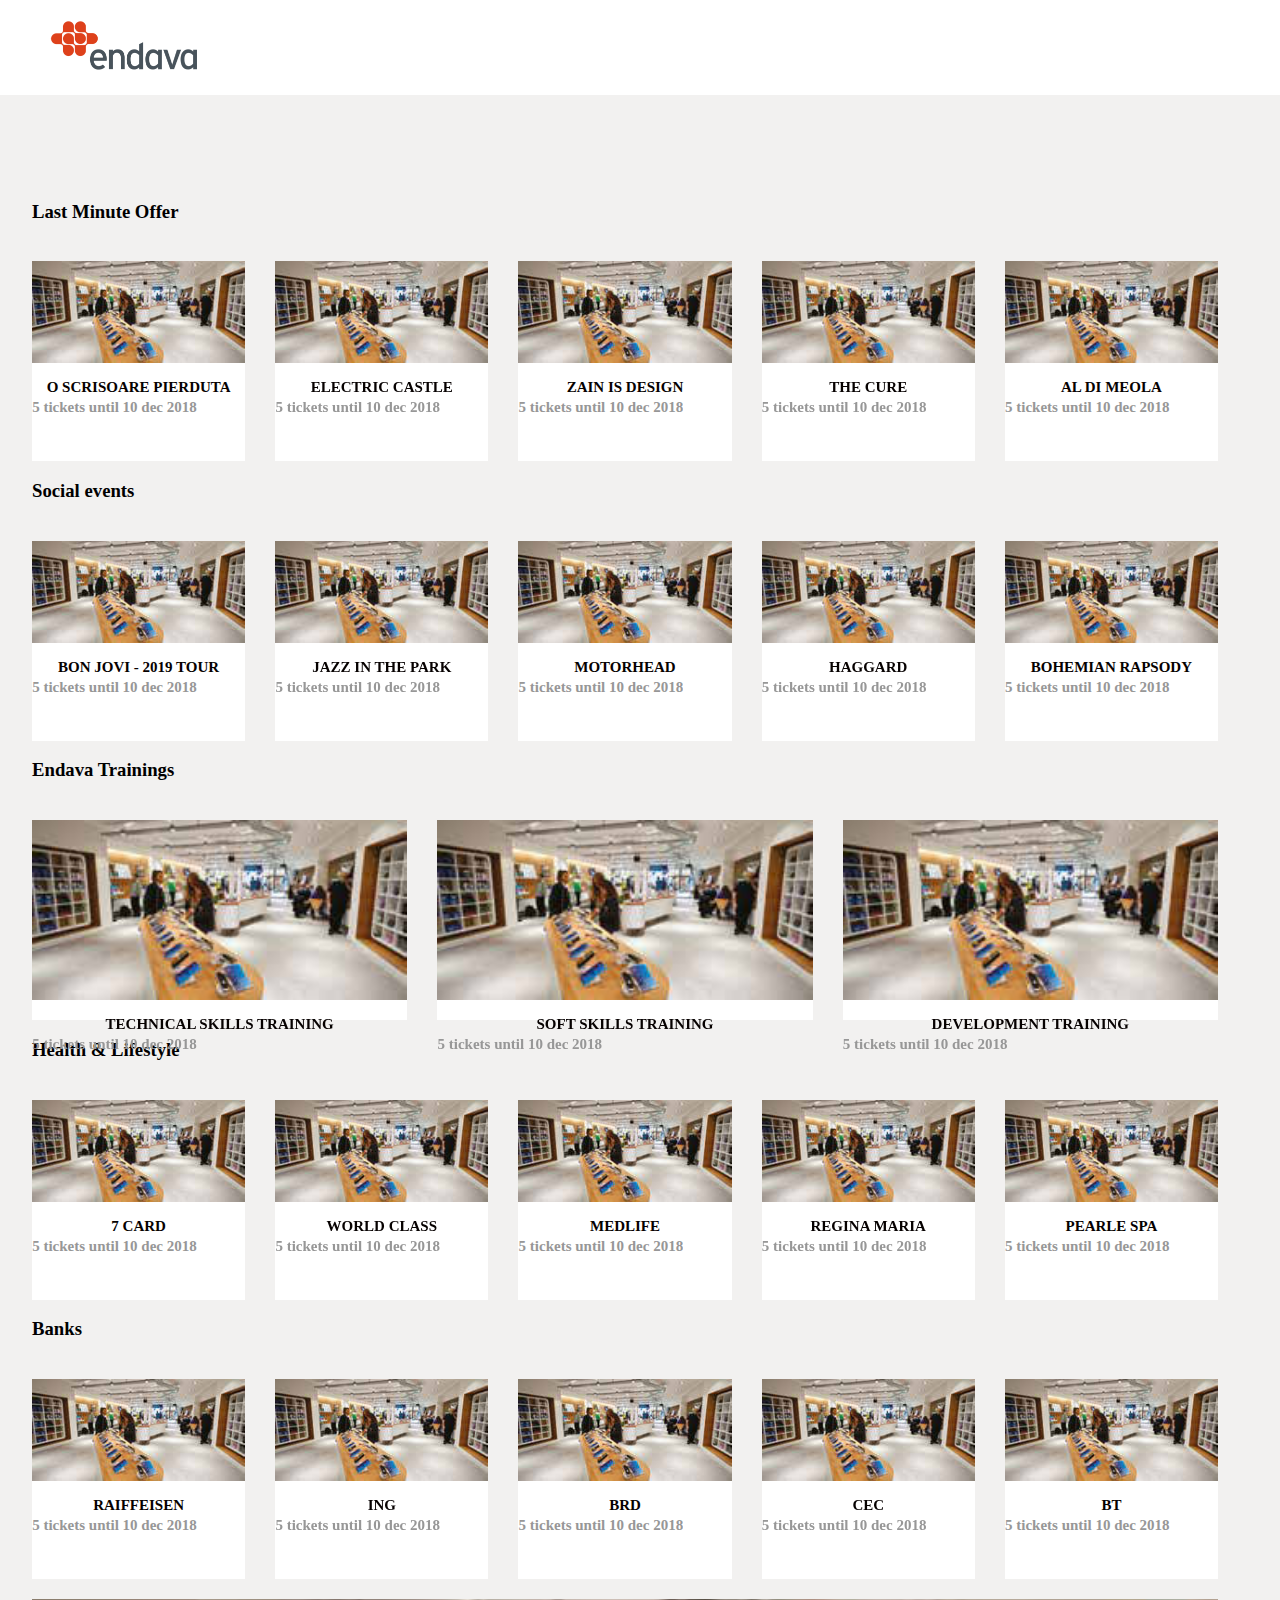
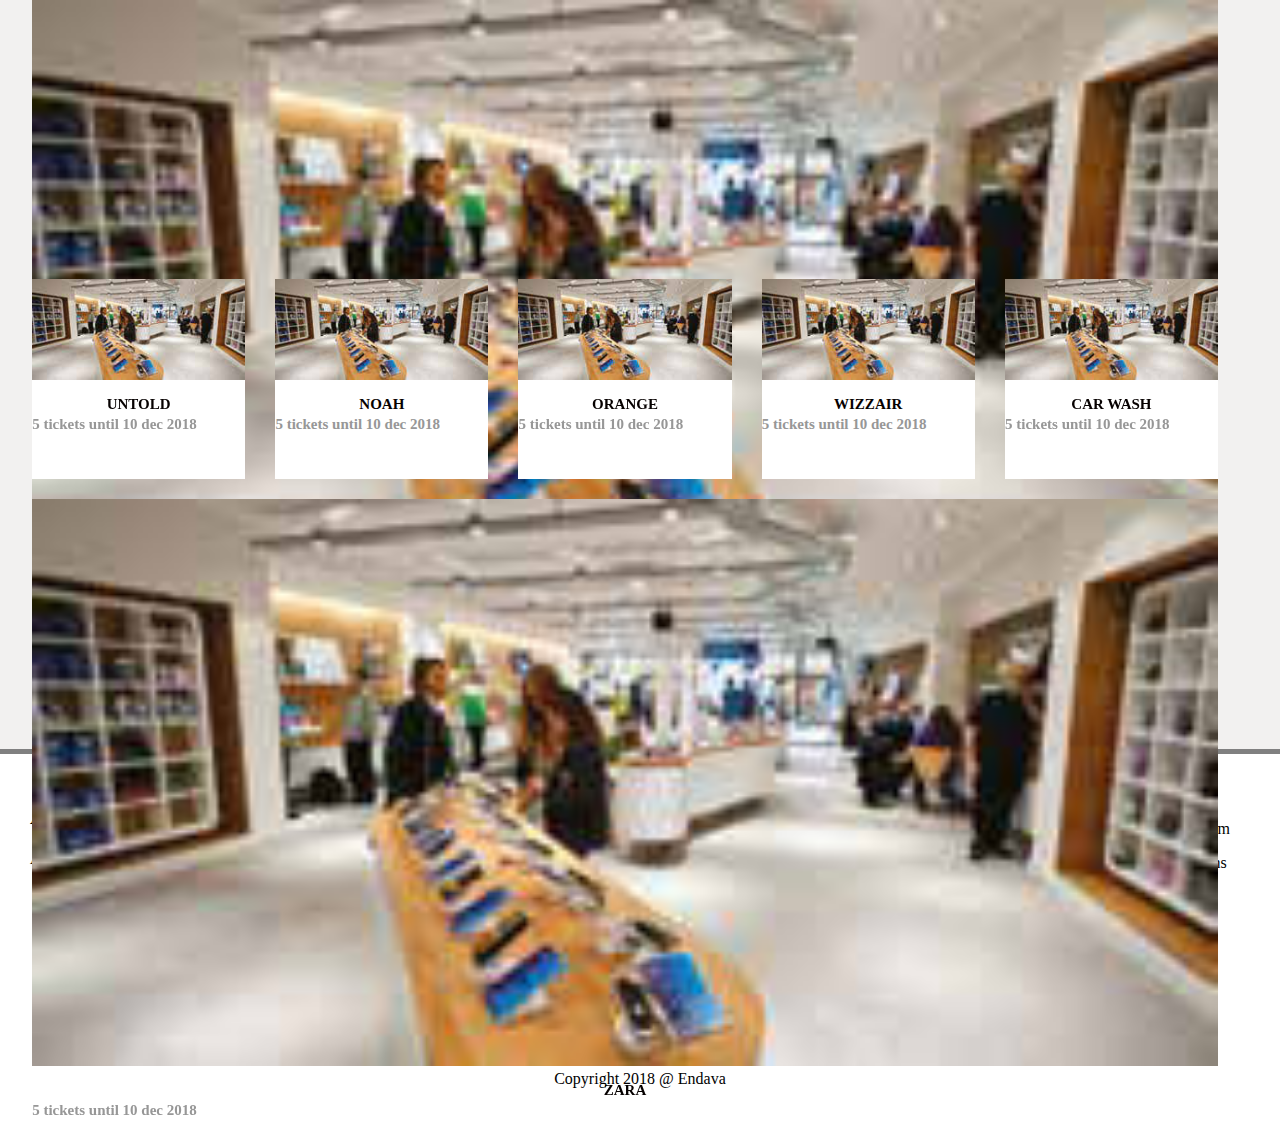
<file: company/index.html>
<!DOCTYPE html>
<html>

<head>
    <title>Endava Benefits</title>
    <link rel="stylesheet" type="text/css" href="style.css">
    <script src="https://ajax.googleapis.com/ajax/libs/jquery/3.3.1/jquery.min.js"></script>
</head>

<body>
    <header>
        <img src='src/images/preview-image.png' class='endava-logo' alt='logo' />
    </header>

    <main>
        <div class="container">
            <h1 id="firstName"></h1>

        </div>
    </main>

    <footer>
        <div class="footer-container">
            <div class="endava-benefits">
                <h2>About Endava Benefits</h2>
                <p>Awesome page where you can see all the benefits you have.</p>
            </div>

            <div class="links">
                <div class="endava-links">
                    <h2>Endava Links</h2>
                    <p>IVE</p>
                    <p>YZA</p>
                    <p>Oracle</p>
                    <p>Sharepoint</p>
                    <p>CDS</p>
                </div>
                <div class="other">
                    <h2>Other</h2>
                    <p>Endava Benefits Team</p>
                    <p>Terms and Conditions</p>
                </div>
            </div>
        </div>


        <div class="copyright">
            <p>Copyright 2018 @ Endava</p>
        </div>

    </footer>

    <script src='app.js'></script>
</body>

</html>
</file>
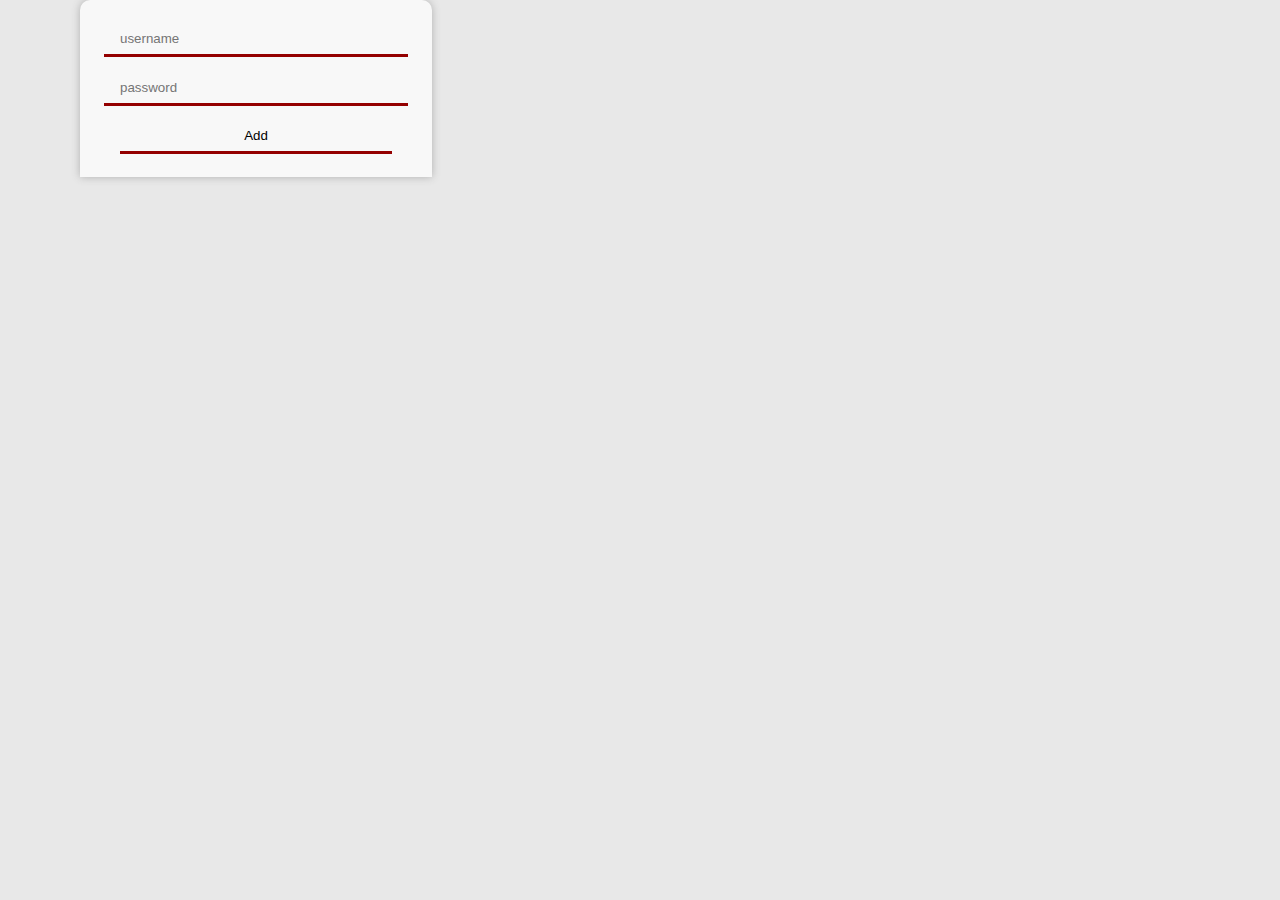
<file: login/index.html>
<!DOCTYPE html>
<html lang="en">
<head>
<link rel="stylesheet" type="text/css" media="screen" href="../css/styles.css" />
<link rel="stylesheet" href="https://cdnjs.cloudflare.com/ajax/libs/font-awesome/4.7.0/css/font-awesome.min.css">
</head>
<body>
	<form action="index.php" method="POST">
		<input type="text" name="user" placeholder="username">
		<br>
		<input type="password" name="pass" placeholder="password">
		<br>
		<input type=submit value='Add'>
	</form>
	
</body>
</html>
</file>
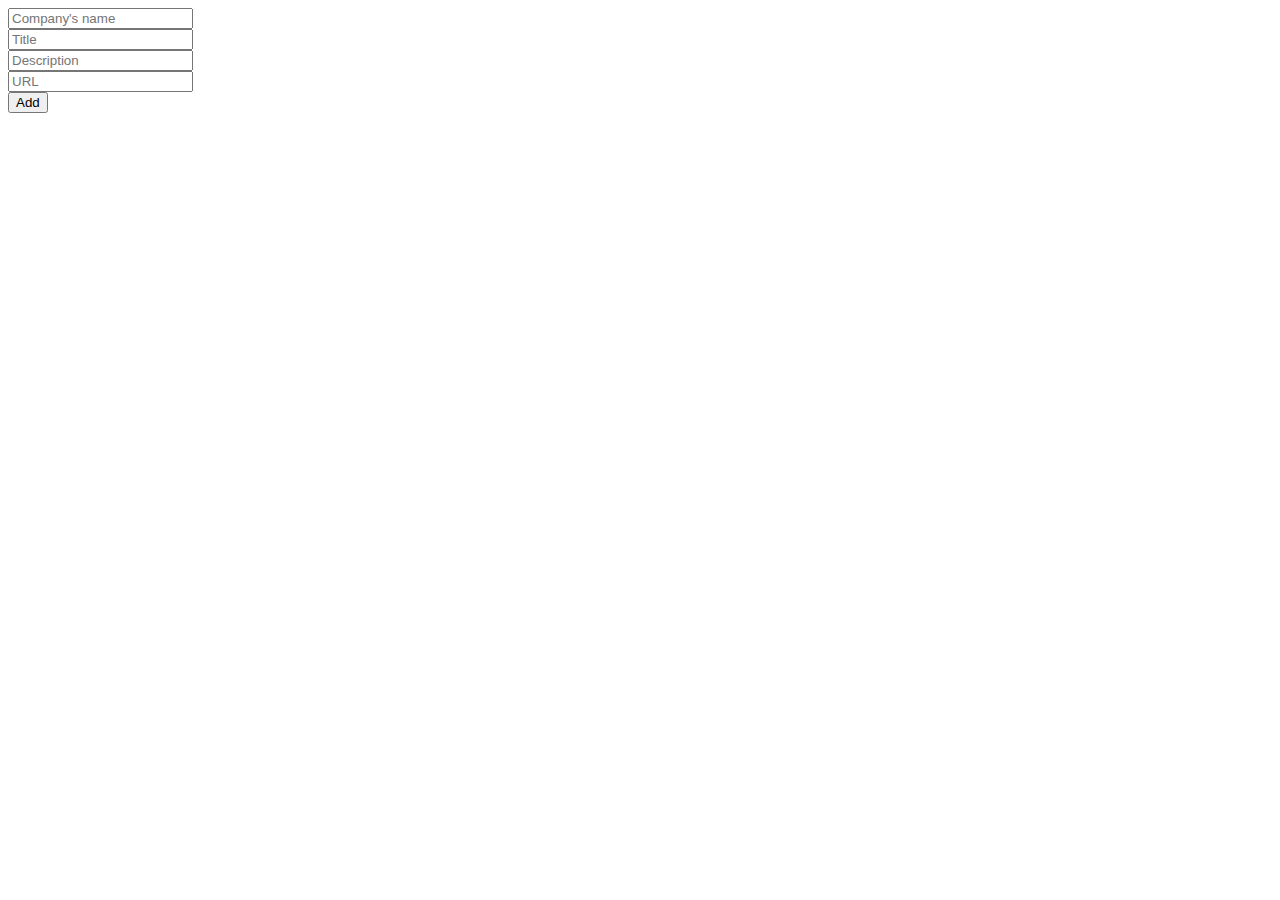
<file: api/insert/index.html>
<!DOCTYPE html>
<html lang="en">
<head>

</head>
<body>
	<form action='index.php' method="POST">
		<input name="comp" placeholder="Company's name" type="text">
		<br>
		<input name="title" placeholder="Title" type="text">
		<br>
		<input name="desc" placeholder="Description" type="text">
		<br>
		<input name="url" placeholder="URL" type="text">
		<br>
		<input type=submit value='Add'>
	</form>
	
</body>
</html>
</file>
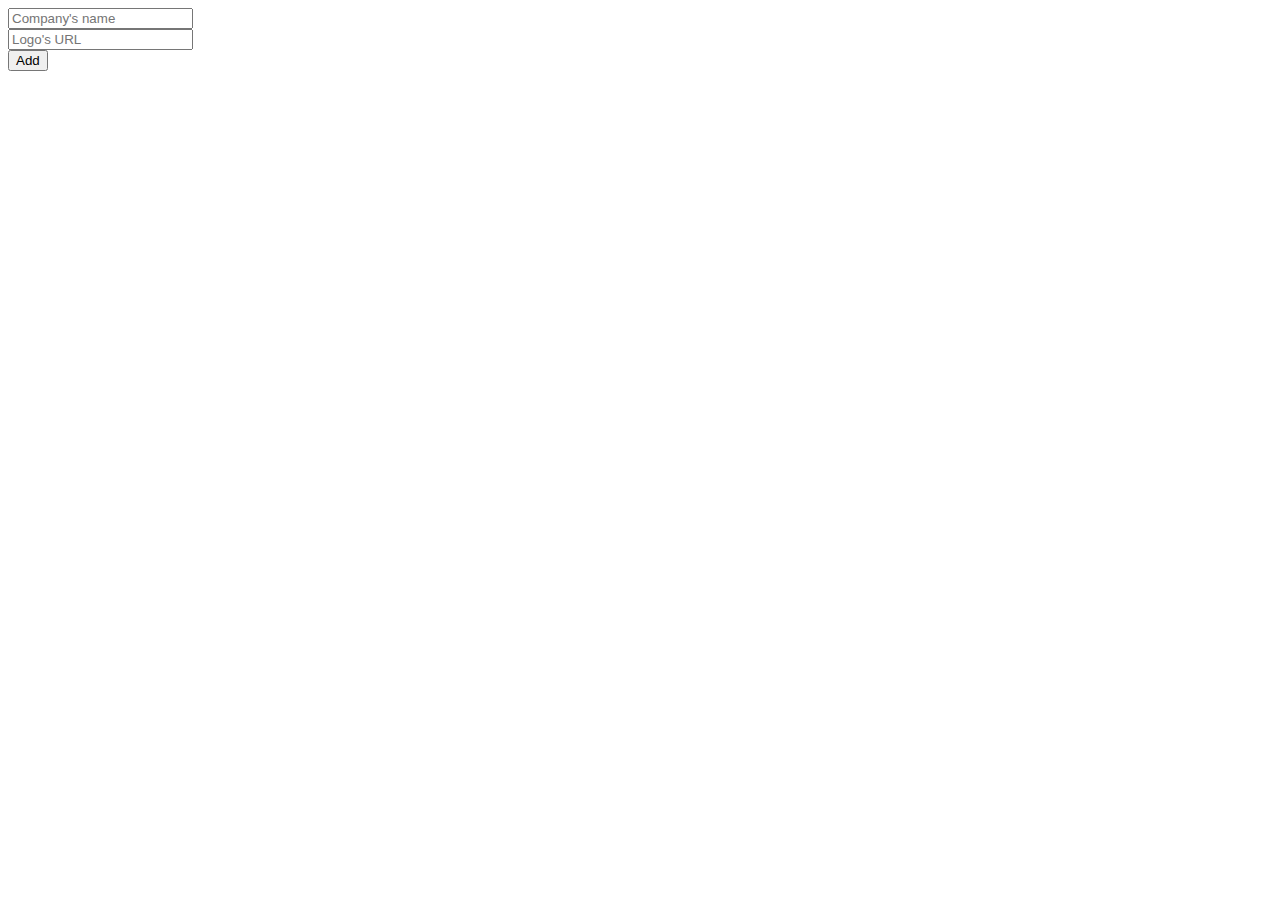
<file: api/insert/company/index.html>
<!DOCTYPE html>
<html lang="en">
<head>

</head>
<body>
	<form action='index.php' method="POST">
		<input name="comp" placeholder="Company's name" type="text">
		<br>
		<input name="logo" placeholder="Logo's URL" type="text">
		<br>
		<input type=submit value='Add'>
	</form>
	
</body>
</html>
</file>
<file: company/style.css>
body{
    margin: 0;
    padding: 0;
}

main{
    padding-bottom: 50px;
    background-color: #f2f1f0;
}

.endava-logo {
    height: 50px;
    margin-left: 50px;
    margin-top: 20px;
}

.container {
    height: 100%;
}

.container h1{
    text-align: center;
    padding: 60px 5px 5px 5px;
}

.container h3{
    float: left;
}

.container-items{
    width: 95%;
    margin: 0 auto;
}

.container-items .items {
    padding: 0;
    margin: 0;
    display: flex;
    flex-wrap: wrap;
    width: 100%;
}

.space-between { 
    justify-content: flex-start; 
}  

.item-wrapper {
    opacity: 1;
    transition: .5s ease;
    backface-visibility: hidden;
    position:relative;
/* }

.item { */
    flex: 1 0 16%;
    background: white;
    /* padding: 5px; */
    height: 200px;
    width: 57px;
    line-height: 50px;
    color: white;
    font-weight: bold;
    font-size: 2em;
    text-align: center;
    margin: 20px 30px 0 0;
}

.middle {
    transition: .5s ease;
    opacity: 0;
    position: absolute;
    top: 50%;
    left: 50%;
    transform: translate(-50%, -50%);
    -ms-transform: translate(-50%, -50%);
    text-align: center;
}

.item-wrapper:hover .item {
    opacity: 0.3;
}
  
.item-wrapper:hover .middle {
    opacity: 1;
}
  
.text {
    background-color: #4CAF50;
    color: white;
    font-size: 16px;
    padding: 16px 32px;
}

.item-7{
    flex: 1 0 auto;
    background: tomato;
    padding: 5px;
    height: 200px;
    width: 57px;
    line-height: 50px;
    color: white;
    font-weight: bold;
    font-size: 2em;
    text-align: center;
    margin: 20px 30px 0 0;
}

.item-image{
    height: 50%;
    width: 100%;
}

.item-text{
    margin: 0;
    overflow: hidden;
    font-size: 15px;
    line-height: 20px;
    color: #060100;
}

.item-title {
    text-transform: uppercase;
}

.item-description {
    width: 165px;
    height: 46px;
    color: #979797;
}

.show-more {
    width: 100%;
    text-align: center;
    margin-top: 50px;
}

.show-more button{
    background: #fff;
    border: 1px solid tomato;
    height: 50px;
    width: 210px;
    font-weight: bold;
    color: tomato;
}

footer{
    height: 350px;
    border-top: 5px solid grey;
}

.footer-container{
    height: 300px;
}

.endava-benefits{
    float: left;
    padding: 30px;
}

.links{
    float: right;
    display: flex;
}

.endava-links{
    margin-right: 50px;
}

.other{
    margin-right: 50px;
}

.copyright{
    text-align: center;
}

/* Extra large devices (large desktops, 1200px and up) */
@media (max-width: 1200px) {

}

/* Large devices (desktops, 992px and up) */
@media (max-width: 992px) {

}

/*Medium devices (tablets, 768px and up)*/
@media (max-width: 768px) {

}

/* Small devices (landscape phones, 576px and up)*/
@media (max-width: 576px) {

}
</file>
<file: css/styles.css>
.acrylic {
  padding: 4em 6em;
  position: relative;
  overflow: hidden; }

.acrylic::before {
  background: url("../img/background.png") center center;
  background-size: 100vw auto;
  filter: blur(20px);
  content: "";
  position: absolute;
  left: -10px;
  top: -10px;
  width: calc(100% + 20px);
  height: calc(100% + 20px);
  z-index: -1; }

.acrylic::after {
  content: "";
  position: absolute;
  left: 0;
  top: 0;
  right: 0;
  bottom: 0;
  z-index: -1;
  opacity: 0.65;
  background: #B71C1C;
  background-image: url([data-uri]); }

.shadow {
  border-radius: 1px;
  box-shadow: 0 10px 30px rgba(0, 0, 0, 0.1), 0 1px 8px rgba(0, 0, 0, 0.2); }

.search-component {
  z-index: 1;
  position: fixed;
  padding: 2rem 2rem 2rem 2rem;
  background-color: none;
  -webkit-box-shadow: 0 0 5px 2px #772121;
  -moz-box-shadow: 0 0 5px 2px #772121;
  box-shadow: 0rem 0rem 0.3rem 0rem #772121;
  width: 100%;
  transition: top 0.5s;
  text-align: center;
  margin-left: -2rem; }

@keyframes hover-effect-button-search {
  from {
    transform: scale(1);
    border: 2px solid #E8E8E8;
    background-color: #940000; }
  to {
    transform: scale(1.07);
    border: none;
    background-color: #D32F2F; } }
  .search-component img {
    max-width: 10rem;
    position: absolute;
    margin-left: -12rem;
    margin-top: -0.75rem; }
    @media screen and (max-width: 1180px) {
      .search-component img {
        max-width: 9rem;
        margin-left: -9.5rem;
        margin-top: -0.5rem; } }
    @media screen and (max-width: 1024px) {
      .search-component img {
        display: none; } }
  .search-component input {
    font-family: 'Raleway', sans-serif;
    background-color: #E8E8E8;
    height: 2.5rem;
    border: none; }
  .search-component .search-box {
    display: inline-flex;
    -webkit-box-shadow: 0 0 5px 2px #772121;
    -moz-box-shadow: 0 0 5px 2px #772121;
    box-shadow: 0 0 5px 2px #772121;
    border-radius: 50px 50px 50px 50px; }
    .search-component .search-box .search-input {
      padding: 0 0 0 1rem;
      border-radius: 50px 0 0 50px;
      width: 60vw;
      align-content: center;
      outline: 0; }
    .search-component .search-box .button {
      height: 2.5rem;
      width: 4rem;
      text-anchor: middle;
      border-radius: 0 50px 50px 0;
      border: 2px solid #E8E8E8;
      color: #E8E8E8;
      background-color: #940000;
      font-size: 1.2rem;
      outline: 0; }
      .search-component .search-box .button:hover {
        animation-name: hover-effect-button-search;
        animation-duration: 0.2s;
        transform: scale(1.07);
        border: none;
        background-color: #D32F2F; }

body {
  padding: 0 0 0 0;
  margin: 0 0 0 0;
  font-family: "Raleway", sans-serif; }

.button {
  font-family: "Raleway", sans-serif;
  height: 3.25rem;
  /* width: 4rem; */
  text-anchor: middle;
  border-radius: 10px;
  border: none;
  color: #E8E8E8;
  background-color: #940000;
  font-size: 1rem;
  outline: 0;
  text-transform: uppercase; }

@keyframes hover-effect-button {
  from {
    transform: scale(1);
    background-color: #940000; }
  to {
    transform: scale(1.07);
    background-color: #D32F2F; } }
  .button:hover {
    animation-name: hover-effect-button;
    animation-duration: 0.2s;
    transform: scale(1.07);
    border: none;
    background-color: #D32F2F; }

.content-component {
  padding-top: 2rem;
  padding-bottom: 2rem;
  display: inline-flex;
  text-align: center;
  /* @media screen and (max-width: 420px) {
        margin-left: 2rem;
    }
    @media screen and (max-width: 400px) {
        margin-left: 15px;
    }
    @media screen and (max-width: 360px) {
        margin-left: 5px;
    }
    @media screen and (max-width: 320px) {
        margin-left: 10px;
    }
    @media screen and (min-width: 720px) {
        padding-left: 1vw;
    } */ }

@keyframes hover-effect {
  from {
    transform: scale(1); }
  to {
    transform: scale(1.1); } }

@keyframes hover-effect-scaled {
  from {
    transform: scale(0.9); }
  to {
    transform: scale(1); } }

@keyframes hover-effect-reverse {
  from {
    transform: scale(1.1); }
  to {
    transform: scale(1); } }
  .content-component .card-wrapper {
    padding-right: 0;
    /* @media screen and (max-width: 420px) {
            padding-right: 5px;
        }
        @media screen and (max-width: 320px) {
            padding-right: 10px;
        } */
    margin: auto;
    width: 100%; }
    .content-component .card-wrapper .content-card {
      background: #f3f3f3;
      -webkit-box-shadow: 0 0 10px 2px #E8E8E8;
      -moz-box-shadow: 0 0 10px 2px #E8E8E8;
      box-shadow: 0 0 10px 2px #dfdfdf;
      margin-top: 2rem;
      display: inline-block; }
      @media screen and (max-width: 420px) {
        .content-component .card-wrapper .content-card {
          transform: scale(0.9); } }
      @media screen and (min-width: 720px) {
        .content-component .card-wrapper .content-card {
          margin-right: 2rem; } }
      .content-component .card-wrapper .content-card h1 {
        padding-left: 1.6rem;
        text-transform: uppercase;
        letter-spacing: .1rem;
        font-weight: 400;
        margin-top: 1.75rem; }
      .content-component .card-wrapper .content-card p {
        max-width: 18rem;
        padding-bottom: 1.6rem;
        padding-left: 1.6rem; }
        @media screen and (max-width: 320px) {
          .content-component .card-wrapper .content-card p {
            max-width: 16rem; } }
      @media screen and (min-width: 421px) {
        .content-component .card-wrapper .content-card:hover {
          animation-name: hover-effect;
          animation-duration: 0.5s;
          transform: scale(1.1); } }
      @media screen and (max-width: 420px) {
        .content-component .card-wrapper .content-card:hover {
          animation-name: hover-effect-scaled;
          animation-duration: 0.5s;
          transform: scale(1); } }
      .content-component .card-wrapper .content-card button {
        position: absolute;
        margin-left: -10.5rem;
        margin-top: 7.5rem;
        -webkit-box-shadow: 0 0 5px 2px #b9b9b9;
        -moz-box-shadow: 0 0 5px 2px #b9b9b9;
        box-shadow: 0 0 5px 2px #b9b9b9; }

.footer-component {
  box-sizing: content-box;
  height: 6rem;
  background: #222;
  color: white;
  box-shadow: 0rem 0rem 0.3rem 0rem #585858;
  bottom: 0;
  width: 100%;
  position: absolute;
  text-align: center; }
  .footer-component p {
    text-align: center;
    padding-top: 2rem; }
  .footer-component img {
    height: 2rem;
    margin-top: 1.6rem; }

.title-component img {
  width: 100vw;
  height: 100vw; }

.hero-component {
  display: block;
  background-image: url("../img/background.png");
  height: 100vh;
  background-position: center;
  background-repeat: no-repeat;
  background-size: cover;
  position: relative; }
  .hero-component .title {
    text-align: center;
    position: absolute;
    top: 50%;
    left: 50%;
    transform: translate(-50%, -50%);
    color: white; }
    .hero-component .title h1 {
      text-transform: uppercase;
      font-size: 2.5rem;
      letter-spacing: 5px; }
  .hero-component .cometa {
    max-width: 6rem; }
    @media screen and (min-width: 1360px) {
      .hero-component .cometa {
        position: absolute;
        margin-left: -25vw;
        margin-top: 6vh; } }
    @media screen and (min-width: 1920px) {
      .hero-component .cometa {
        max-width: 9rem;
        margin-top: 1vh; } }
    @media screen and (max-width: 1024px) {
      .hero-component .cometa {
        margin-top: 21vh;
        max-width: 13rem; } }
    @media screen and (max-width: 1360px) {
      .hero-component .cometa {
        margin-top: 25vh; } }
    @media screen and (max-width: 420px) {
      .hero-component .cometa {
        max-width: 13rem; } }
    @media screen and (max-width: 320px) {
      .hero-component .cometa {
        max-width: 9rem; } }
  .hero-component a .powered {
    margin-top: 25vh;
    height: 2rem; }
    @media screen and (min-width: 1360px) {
      .hero-component a .powered {
        margin-top: 30vh;
        margin-left: 34vw;
        position: absolute; } }
    @media screen and (min-width: 1920px) {
      .hero-component a .powered {
        margin-top: 33vh; } }
    @media screen and (max-width: 1360px) {
      .hero-component a .powered {
        margin-top: 28vh; } }
    @media screen and (max-width: 1024px) {
      .hero-component a .powered {
        margin-top: 10vh; } }

.search-results-component {
  padding-top: 2rem;
  padding-bottom: 2rem;
  display: inline-flex;
  text-align: center;
  overflow: auto;
  width: 100%;
  text-decoration: none;
  background-color: #f3f3f3; }

@keyframes hover-effect-button-back {
  from {
    background-color: #940000; }
  to {
    background-color: #D32F2F; } }
  .search-results-component .results-wrapper {
    padding-bottom: 6rem;
    width: 100%; }
    .search-results-component .results-wrapper a {
      color: inherit;
      text-decoration: none; }
      .search-results-component .results-wrapper a .search-result {
        background-color: #f8f8f8;
        border-radius: 10px;
        -webkit-box-shadow: 0 0 10px 2px #E8E8E8;
        -moz-box-shadow: 0 0 10px 2px #E8E8E8;
        box-shadow: 0 0 10px 2px #dfdfdf;
        margin-top: 2rem;
        display: inline-flex;
        width: 80vw;
        padding-right: 1.5rem;
        animation-name: hover-effect-reverse;
        animation-duration: 0.5s;
        transform: scale(1); }
        .search-results-component .results-wrapper a .search-result img {
          display: block;
          max-width: 6rem;
          max-height: 2.25rem;
          width: auto;
          height: auto;
          margin-left: 1.6rem;
          margin-top: 2em; }
          @media screen and (max-width: 500px) {
            .search-results-component .results-wrapper a .search-result img {
              margin-top: 2.5em; } }
        .search-results-component .results-wrapper a .search-result .result-title {
          overflow-wrap: break-word;
          width: 80vw;
          text-align: left;
          line-height: 1rem;
          margin-right: 1rem;
          margin-left: 1rem; }
          .search-results-component .results-wrapper a .search-result .result-title h1 {
            font-size: 1.5rem;
            line-height: 2rem;
            font-weight: 600;
            letter-spacing: 0.1rem;
            text-shadow: 1px 1px 4px #bdbdbd;
            display: block;
            text-overflow: ellipsis;
            word-wrap: break-word;
            overflow-wrap: break-word;
            overflow: hidden;
            max-height: 3.7rem;
            line-height: 1.2em; }
          .search-results-component .results-wrapper a .search-result .result-title p {
            color: gray;
            display: block;
            text-overflow: ellipsis;
            word-wrap: break-word;
            overflow: hidden;
            max-height: 2.5em;
            line-height: 1.2em; }
        @media screen and (max-width: 420px) {
          .search-results-component .results-wrapper a .search-result {
            transform: scale(0.9); } }
        @media screen and (min-width: 421px) {
          .search-results-component .results-wrapper a .search-result:hover {
            animation-name: hover-effect;
            animation-duration: 0.5s;
            transform: scale(1.1); } }
        @media screen and (max-width: 420px) {
          .search-results-component .results-wrapper a .search-result:hover {
            animation-name: hover-effect-scaled;
            animation-duration: 0.5s;
            transform: scale(1); } }
    .search-results-component .results-wrapper .back-button {
      background-color: #f8f8f8;
      border-radius: 25px;
      -webkit-box-shadow: 0 0 10px 2px #E8E8E8;
      -moz-box-shadow: 0 0 10px 2px #E8E8E8;
      box-shadow: 0 0 10px 2px #dfdfdf;
      display: block;
      margin: 2rem auto 0 auto;
      padding: 1rem;
      color: white;
      background-color: #940000;
      width: 1rem; }
      .search-results-component .results-wrapper .back-button:hover {
        animation-name: hover-effect-button-back;
        animation-duration: 0.2s;
        background-color: #D32F2F; }

#cover-spin {
  position: fixed;
  width: 100%;
  left: 0;
  right: 0;
  top: 0;
  bottom: 0;
  background-color: rgba(255, 255, 255, 0.7);
  z-index: 9999;
  display: none; }

@-webkit-keyframes spin {
  from {
    -webkit-transform: rotate(0deg); }
  to {
    -webkit-transform: rotate(360deg); } }

@keyframes spin {
  from {
    transform: rotate(0deg); }
  to {
    transform: rotate(360deg); } }

#cover-spin::after {
  content: '';
  display: block;
  position: absolute;
  left: 48%;
  top: 40%;
  width: 40px;
  height: 40px;
  border-style: solid;
  border-color: black;
  border-top-color: transparent;
  border-width: 4px;
  border-radius: 50%;
  -webkit-animation: spin .8s linear infinite;
  animation: spin .8s linear infinite; }

body {
  text-align: center;
  background-color: #E8E8E8; }
#submit,#submitc {
	margin-left: -1rem;
    margin-top: 2rem;
    margin-bottom: -2rem;
	
}
.newspaper {
    -webkit-column-count: 2; /* Chrome, Safari, Opera */
    -moz-column-count: 2; /* Firefox */
    column-count: 2;
	 margin: 20vh auto 0 auto;
    display: inline-flex;
}
form {
  text-align: center;
  width: 20rem;
  margin: auto 5rem;
  background-color: #f8f8f8;
  padding: 1rem;
  border-radius: 10px 10px 0 0;
  -webkit-box-shadow: 0 0 5px 2px #b0b0b0;
  -moz-box-shadow: 0 0 5px 2px #b0b0b0;
  box-shadow: 0rem 0rem 0.5rem 0rem #b0b0b0;
  }
  form h1 {
    text-transform: uppercase;
    filter: drop-shadow(1px 1px 3px #b0b0b0); }
  form input, form select {
    padding: 0.5rem 1rem;
    background-color: #f8f8f8;
    width: 17rem;
    align-content: center;
    outline: 0;
    border: 0;
    margin: 0.45rem;
    border-bottom: #940000;
    border-bottom-style: none;
    border-bottom-style: solid; }
  form a {
    color: #940000;
    text-align: center;
    font-size: 0.8rem;
    text-decoration: none; }

.submit-btn,i.fa.fa-check {
  width: 22rem;
  height: 4rem;
  border-radius: 0 0 10px 10px;
  border: none;
  color: white;
  background: #940000;
  text-transform: uppercase;
  font-size: 1.8rem;
  letter-spacing: 0.2rem;
  filter: drop-shadow(0px 2px 1px #b0b0b0);
  box-shadow: 0rem 0rem 0.5rem 0rem #b0b0b0; }
  .submit-btn:hover {
    animation-name: hover-effect-button-back;
    animation-duration: 0.2s;
    background-color: #D32F2F; }
  .submit-btn i, i.fa.fa-check {
    padding-right: 1rem; }

.rslt-extended-component {
  /*background-color: #F8F8F8;
    margin: 7rem;
    border-radius: 0 0 10px 10px;
    box-shadow: 0 0 10px 2px #b9b9b9;*/
  color: gray;
  display: block;
  padding: 0.1rem 0; }
  .rslt-extended-component p {
    border-bottom: 1px solid #ececec;
    padding: 0.8rem 0;
    margin: 0.2rem auto;
    color: #222; }
  .rslt-extended-component .verified {
    color: #134f1e !important;
    border: none; }

	
.addthis_bar form {
	border-radius: initial;
    width: initial;
    background-color: initial;
    box-shadow: initial;
    text-align: initial;
}
}
</file>
